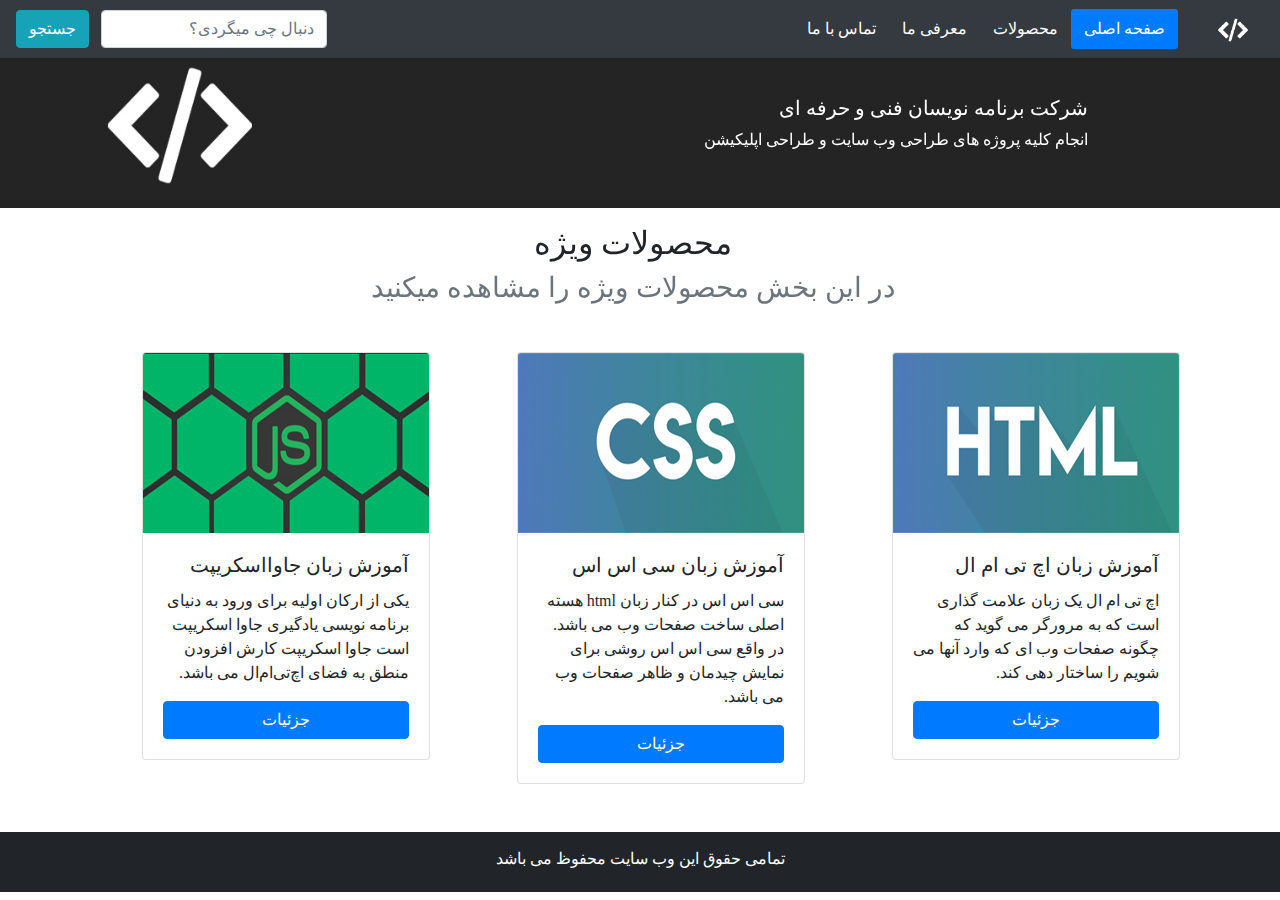
<file: project/index.html>
<!doctype html>
<html lang="en">
<head>
    <meta charset="UTF-8">
    <meta name="viewport"
          content="width=device-width, user-scalable=no, initial-scale=1.0, maximum-scale=1.0, minimum-scale=1.0">
    <meta http-equiv="X-UA-Compatible" content="ie=edge">
    <link rel="stylesheet" href="css/bootstrap.min.css">
    <link rel="stylesheet" href="css/style.css">
    <title>شرکت برنامه نویسان فنی و حرفه ای</title>
</head>
<body>
    <!-- Nav -->
    <nav class="navbar navbar-expand-sm navbar-dark bg-dark">
        <a class="navbar-brand" href="#">
            <img src="images/logo.png" width="30" height="30" alt="">
        </a>
        <button class="navbar-toggler" type="button" data-toggle="collapse" data-target="#navbarSupportedContent" aria-controls="navbarSupportedContent" aria-expanded="false" aria-label="Toggle navigation">
            <span class="navbar-toggler-icon"></span>
        </button>
        <div class="collapse navbar-collapse" id="navbarSupportedContent">
            <ul class="navbar-nav">
                <li class="nav-item active">
                    <a class="nav-link" href="index.html">صفحه اصلی</a>
                </li>
                <li class="nav-item">
                    <a class="nav-link" href="products.html">محصولات</a>
                </li>
                <li class="nav-item">
                    <a class="nav-link" href="about.html">معرفی ما</a>
                </li>
                <li class="nav-item">
                    <a class="nav-link" href="contact.html">تماس با ما</a>
                </li>
            </ul>
        </div>
        <form class="form-inline d-none d-md-block">
            <input class="form-control mr-sm-2 ml-2" type="search" placeholder="دنبال چی میگردی؟" aria-label="Search">
            <button class="btn btn-info my-2 my-sm-0" type="submit">جستجو</button>
        </form>
    </nav>
    <!-- End Nav -->

    <!-- Header -->
    <div class="bd-example">
        <div id="carouselExampleCaptions" class="carousel slide" data-ride="carousel">
            <div class="carousel-inner">
                <div class="carousel-item active">
                    <img src="images/header-bg.jpg" class="d-block w-100" height="150" alt="...">
                    <div class="carousel-caption">
                        <h5>شرکت برنامه نویسان فنی و حرفه ای</h5>
                        <p>انجام کلیه پروژه های طراحی وب سایت و طراحی اپلیکیشن</p>
                    </div>
                </div>
            </div>
        </div>
    </div>
    <!-- End Header -->

    <!-- Special Products -->
    <div class="container">
        <div class="row mr-auto">
            <div class="col-lg-12 product">
                <h2 class="section-heading text-center mt-3">
                    محصولات ویژه
                </h2>
                <h3 class="section-subheading text-muted text-center">
                    در این بخش محصولات ویژه را مشاهده میکنید
                </h3>
            </div>
            <div class="col">
                <div class="card" style="width: 18rem;">
                    <img src="images/html.png" class="card-img-top" alt="...">
                    <div class="card-body">
                        <h5 class="card-title">آموزش زبان اچ تی ام ال</h5>
                        <p class="card-text">اچ تی ام ال یک زبان علامت گذاری است که به مرورگر می گوید که چگونه صفحات وب ای که وارد آنها می شویم را ساختار دهی کند.</p>
                        <a href="#" class="btn btn-primary btn-block">جزئیات</a>
                    </div>
                </div>
            </div>
            <div class="col">
                <div class="card" style="width: 18rem;">
                    <img src="images/css.png" class="card-img-top" alt="...">
                    <div class="card-body">
                        <h5 class="card-title">آموزش زبان سی اس اس</h5>
                        <p class="card-text">سی اس اس در کنار زبان html هسته اصلی ساخت صفحات وب می باشد. در واقع سی اس اس روشی برای نمایش چیدمان و ظاهر صفحات وب می باشد.</p>
                        <a href="#" class="btn btn-primary btn-block">جزئیات</a>
                    </div>
                </div>
            </div>
            <div class="col">
                <div class="card" style="width: 18rem;">
                    <img src="images/js.png" class="card-img-top" alt="...">
                    <div class="card-body">
                        <h5 class="card-title">آموزش زبان جاوااسکریپت</h5>
                        <p class="card-text">یکی از ارکان اولیه برای ورود به دنیای برنامه نویسی یادگیری جاوا اسکریپت است جاوا اسکریپت کارش افزودن منطق به فضای اچ‌تی‌ام‌ال می باشد.</p>
                        <a href="#" class="btn btn-primary btn-block">جزئیات</a>
                    </div>
                </div>
            </div>
        </div>
    </div>
    <!-- End Special Products -->

    <!-- Footer -->
    <div class="footer container-fluid">
        <p class="text-center text-white mt-5"> تمامی حقوق این وب سایت محفوظ می باشد</p>
    </div>
    <!-- End Footer -->


<script src="js/jquery.js"></script>
<script src="js/bootstrap.min.js"></script>
</body>
</html>
</file>
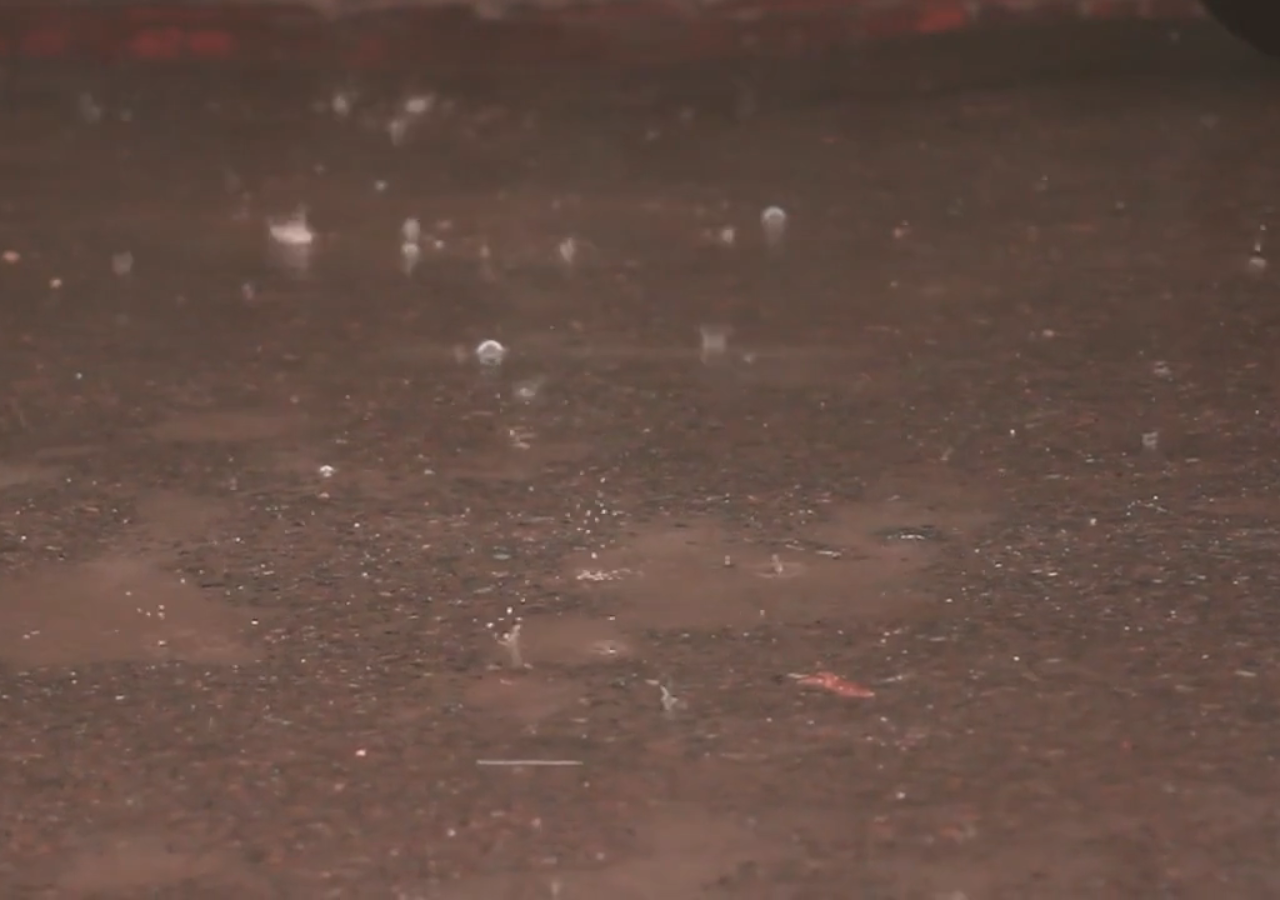
<file: project/about.html>
<!DOCTYPE html>
<html>
<head>
    <meta name="viewport" content="width=device-width, initial-scale=1">
    <link rel="stylesheet" href="css/style.css">
</head>
<body>
<video autoplay muted loop id="myVideo">
    <source src="video/rain.mp4" type="video/mp4">
    مرورگر شما html5 را پشتیبانی نمی کند.
</video>
</body>
</html>
</file>
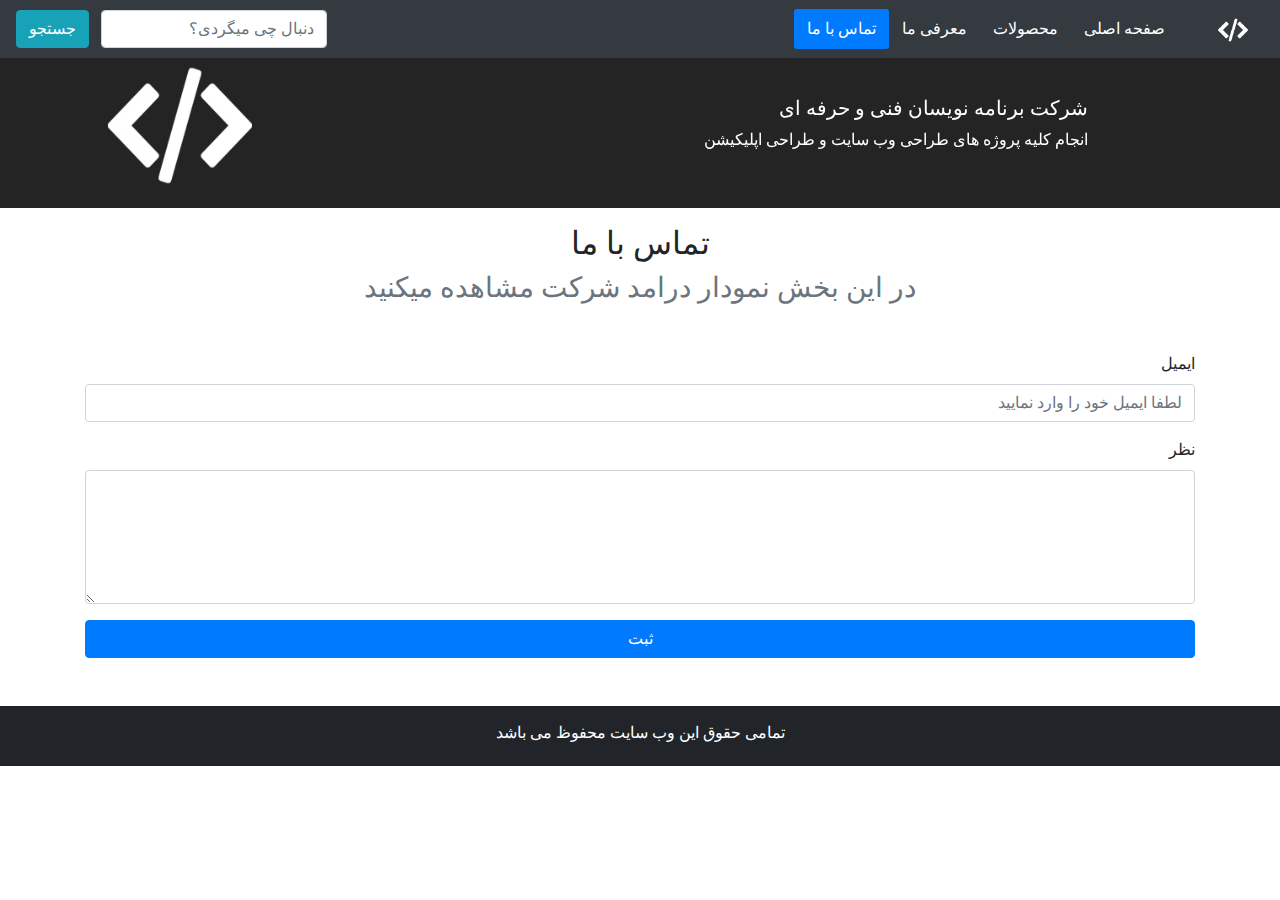
<file: project/contact.html>
<!doctype html>
<html lang="en">
<head>
    <meta charset="UTF-8">
    <meta name="viewport"
          content="width=device-width, user-scalable=no, initial-scale=1.0, maximum-scale=1.0, minimum-scale=1.0">
    <meta http-equiv="X-UA-Compatible" content="ie=edge">
    <link rel="stylesheet" href="css/bootstrap.min.css">
    <link rel="stylesheet" href="css/style.css">
    <script src="https://d3js.org/d3.v4.js"></script>
    <title>شرکت برنامه نویسان فنی و حرفه ای</title>
</head>
<body>
<!-- Nav -->
<nav class="navbar navbar-expand-sm navbar-dark bg-dark">
    <a class="navbar-brand" href="#">
        <img src="images/logo.png" width="30" height="30" alt="">
    </a>
    <button class="navbar-toggler" type="button" data-toggle="collapse" data-target="#navbarSupportedContent"
            aria-controls="navbarSupportedContent" aria-expanded="false" aria-label="Toggle navigation">
        <span class="navbar-toggler-icon"></span>
    </button>
    <div class="collapse navbar-collapse" id="navbarSupportedContent">
        <ul class="navbar-nav">
            <li class="nav-item">
                <a class="nav-link" href="index.html">صفحه اصلی</a>
            </li>
            <li class="nav-item">
                <a class="nav-link" href="products.html">محصولات</a>
            </li>
            <li class="nav-item">
                <a class="nav-link" href="about.html">معرفی ما</a>
            </li>
            <li class="nav-item active">
                <a class="nav-link" href="contact.html">تماس با ما</a>
            </li>
        </ul>
    </div>
    <form class="form-inline d-none d-md-block">
        <input class="form-control mr-sm-2 ml-2" type="search" placeholder="دنبال چی میگردی؟" aria-label="Search">
        <button class="btn btn-info my-2 my-sm-0" type="submit">جستجو</button>
    </form>
</nav>
<!-- End Nav -->

<!-- Header -->
<div class="bd-example">
    <div id="carouselExampleCaptions" class="carousel slide" data-ride="carousel">
        <div class="carousel-inner">
            <div class="carousel-item active">
                <img src="images/header-bg.jpg" class="d-block w-100" height="150" alt="...">
                <div class="carousel-caption">
                    <h5>شرکت برنامه نویسان فنی و حرفه ای</h5>
                    <p>انجام کلیه پروژه های طراحی وب سایت و طراحی اپلیکیشن</p>
                </div>
            </div>
        </div>
    </div>
</div>
<!-- End Header -->

<!-- Annual Income -->
<div class="col-lg-12 product">
    <h2 class="section-heading text-center mt-3">
        تماس با ما
    </h2>
    <h3 class="section-subheading text-muted text-center">
        در این بخش نمودار درامد شرکت مشاهده میکنید
    </h3>
</div>
<div class="text-center mt-4" id="my_dataviz"></div>
<!-- End Annual Income -->


<div class="container mt-5">
    <form>
        <div class="form-group">
            <label for="exampleInputEmail1">ایمیل</label>
            <input type="email" class="form-control" id="exampleInputEmail1" aria-describedby="emailHelp" placeholder="لطفا ایمیل خود را وارد نمایید">
        </div>
        <div class="form-group">
            <label for="exampleFormControlTextarea1">نظر</label>
            <textarea class="form-control" id="exampleFormControlTextarea1" rows="5"></textarea>
        </div>
        <button type="submit" class="btn btn-primary btn-block">ثبت</button>
    </form>
</div>


<!-- Footer -->
<div class="footer container-fluid">
    <p class="text-center text-white mt-5"> تمامی حقوق این وب سایت محفوظ می باشد</p>
</div>
<!-- End Footer -->


<script src="js/jquery.js"></script>
<script src="js/bootstrap.min.js"></script>
<script>
    // set the dimensions and margins of the graph
    var margin = {top: 10, right: 30, bottom: 30, left: 60},
        width = 460 - margin.left - margin.right,
        height = 400 - margin.top - margin.bottom;
    // append the svg object to the body of the page
    var svg = d3.select("#my_dataviz")
        .append("svg")
        .attr("width", width + margin.left + margin.right)
        .attr("height", height + margin.top + margin.bottom)
        .append("g")
        .attr("transform",
            "translate(" + margin.left + "," + margin.top + ")");
    //Read the data
    d3.csv("https://raw.githubusercontent.com/holtzy/D3-graph-gallery/master/DATA/connectedscatter.csv",
        // When reading the csv, I must format variables:
        function (d) {
            return {date: d3.timeParse("%Y-%m-%d")(d.date), value: d.value}
        },
        // Now I can use this dataset:
        function (data) {
            // Add X axis --> it is a date format
            var x = d3.scaleTime()
                .domain(d3.extent(data, function (d) {
                    return d.date;
                }))
                .range([0, width]);
            svg.append("g")
                .attr("transform", "translate(0," + height + ")")
                .call(d3.axisBottom(x));
            // Add Y axis
            var y = d3.scaleLinear()
                .domain([8000, 9200])
                .range([height, 0]);
            svg.append("g")
                .call(d3.axisLeft(y));
            // Add the line
            svg.append("path")
                .datum(data)
                .attr("fill", "none")
                .attr("stroke", "#69b3a2")
                .attr("stroke-width", 1.5)
                .attr("d", d3.line()
                    .x(function (d) {
                        return x(d.date)
                    })
                    .y(function (d) {
                        return y(d.value)
                    })
                )
            // Add the points
            svg
                .append("g")
                .selectAll("dot")
                .data(data)
                .enter()
                .append("circle")
                .attr("cx", function (d) {
                    return x(d.date)
                })
                .attr("cy", function (d) {
                    return y(d.value)
                })
                .attr("r", 5)
                .attr("fill", "#69b3a2")
        })
</script>
</body>
</html>
</file>
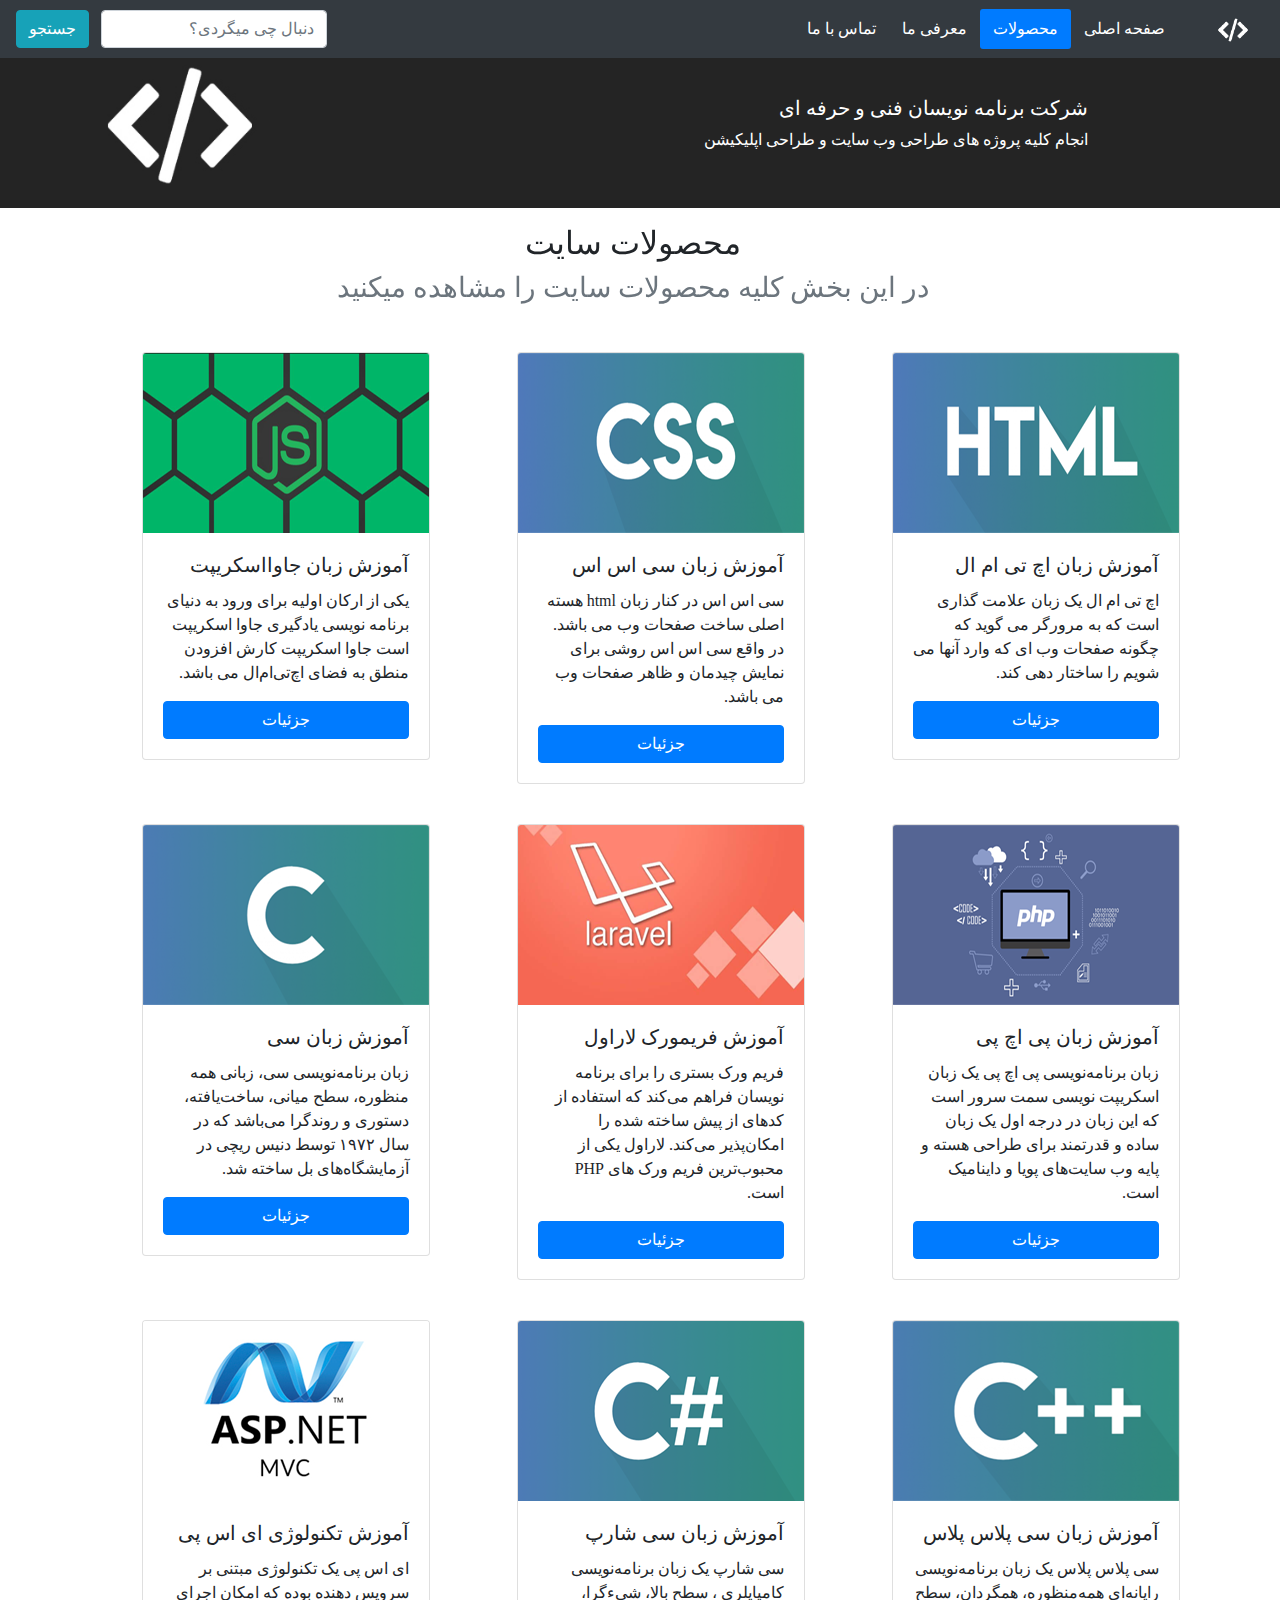
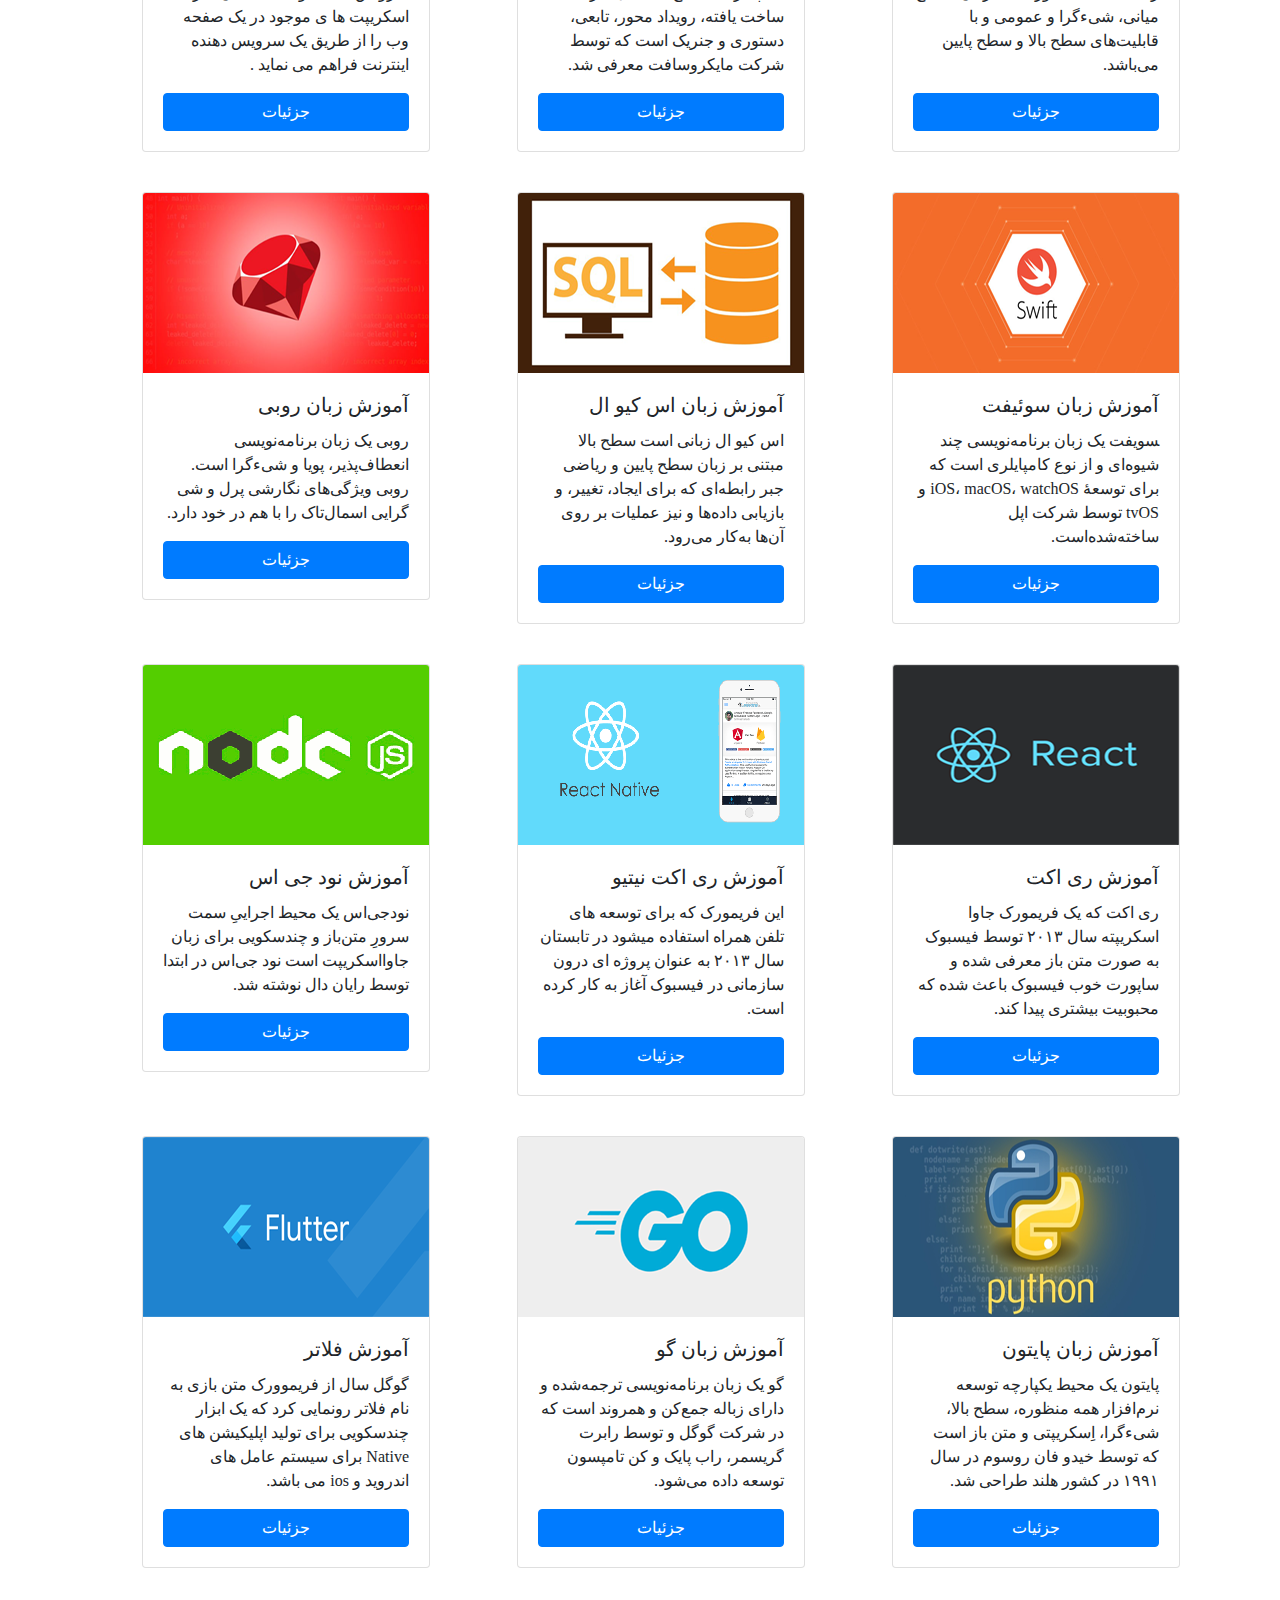
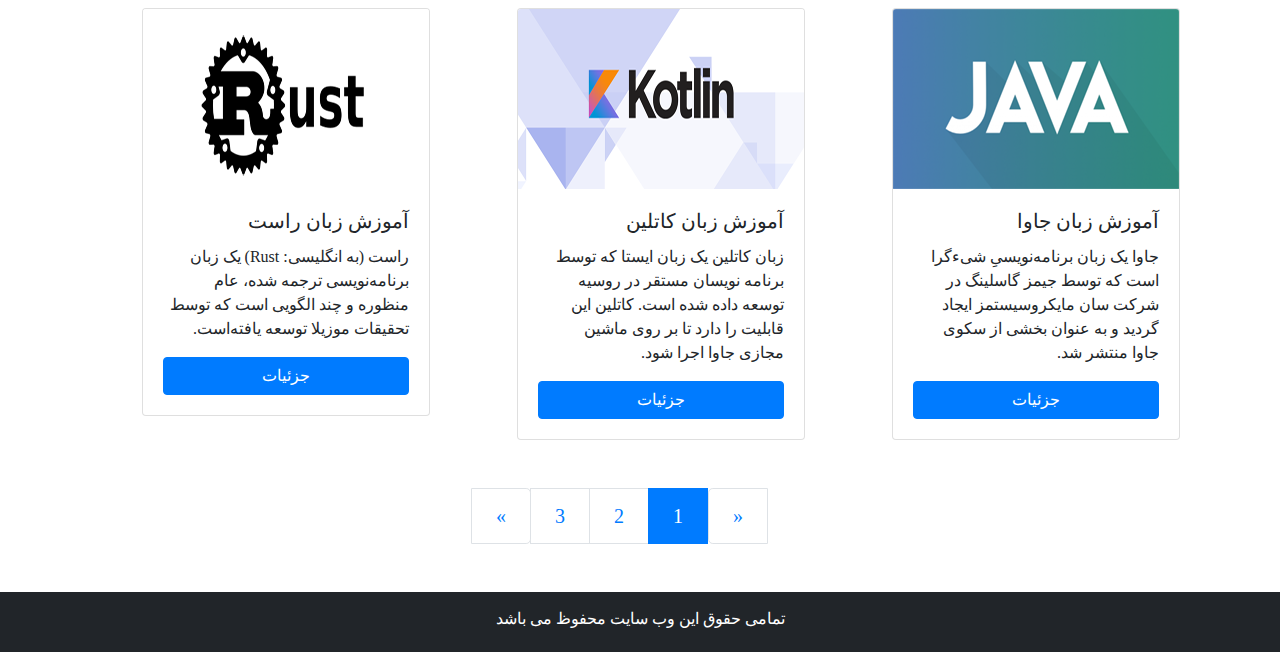
<file: project/products.html>
<!doctype html>
<html lang="en">
<head>
    <meta charset="UTF-8">
    <meta name="viewport"
          content="width=device-width, user-scalable=no, initial-scale=1.0, maximum-scale=1.0, minimum-scale=1.0">
    <meta http-equiv="X-UA-Compatible" content="ie=edge">
    <link rel="stylesheet" href="css/bootstrap.min.css">
    <link rel="stylesheet" href="css/style.css">
    <title>شرکت برنامه نویسان فنی و حرفه ای</title>
</head>
<body>
<!-- Nav -->
<nav class="navbar navbar-expand-sm navbar-dark bg-dark">
    <a class="navbar-brand" href="#">
        <img src="images/logo.png" width="30" height="30" alt="">
    </a>
    <button class="navbar-toggler" type="button" data-toggle="collapse" data-target="#navbarSupportedContent"
            aria-controls="navbarSupportedContent" aria-expanded="false" aria-label="Toggle navigation">
        <span class="navbar-toggler-icon"></span>
    </button>
    <div class="collapse navbar-collapse" id="navbarSupportedContent">
        <ul class="navbar-nav">
            <li class="nav-item">
                <a class="nav-link" href="index.html">صفحه اصلی</a>
            </li>
            <li class="nav-item active">
                <a class="nav-link" href="products.html">محصولات</a>
            </li>
            <li class="nav-item">
                <a class="nav-link" href="about.html">معرفی ما</a>
            </li>
            <li class="nav-item">
                <a class="nav-link" href="contact.html">تماس با ما</a>
            </li>
        </ul>
    </div>
    <form class="form-inline d-none d-md-block">
        <input class="form-control mr-sm-2 ml-2" type="search" placeholder="دنبال چی میگردی؟" aria-label="Search">
        <button class="btn btn-info my-2 my-sm-0" type="submit">جستجو</button>
    </form>
</nav>
<!-- End Nav -->

<!-- Header -->
<div class="bd-example">
    <div id="carouselExampleCaptions" class="carousel slide" data-ride="carousel">
        <div class="carousel-inner">
            <div class="carousel-item active">
                <img src="images/header-bg.jpg" class="d-block w-100" height="150" alt="...">
                <div class="carousel-caption">
                    <h5>شرکت برنامه نویسان فنی و حرفه ای</h5>
                    <p>انجام کلیه پروژه های طراحی وب سایت و طراحی اپلیکیشن</p>
                </div>
            </div>
        </div>
    </div>
</div>
<!-- End Header -->

<!-- Products -->
<div class="container">
    <div class="row mr-auto">
        <div class="col-lg-12 product">
            <h2 class="section-heading text-center mt-3">
                محصولات سایت
            </h2>
            <h3 class="section-subheading text-muted text-center">
                در این بخش کلیه محصولات سایت را مشاهده میکنید
            </h3>
        </div>
        <div class="col">
            <div class="card" style="width: 18rem;">
                <img src="images/html.png" class="card-img-top" alt="...">
                <div class="card-body">
                    <h5 class="card-title">آموزش زبان اچ تی ام ال</h5>
                    <p class="card-text">اچ تی ام ال یک زبان علامت گذاری است که به مرورگر می گوید که چگونه صفحات وب ای
                        که وارد آنها می شویم را ساختار دهی کند.</p>
                    <a href="#" class="btn btn-primary btn-block">جزئیات</a>
                </div>
            </div>
        </div>
        <div class="col">
            <div class="card" style="width: 18rem;">
                <img src="images/css.png" class="card-img-top" alt="...">
                <div class="card-body">
                    <h5 class="card-title">آموزش زبان سی اس اس</h5>
                    <p class="card-text">سی اس اس در کنار زبان html هسته اصلی ساخت صفحات وب می باشد. در واقع سی اس اس
                        روشی برای نمایش چیدمان و ظاهر صفحات وب می باشد.</p>
                    <a href="#" class="btn btn-primary btn-block">جزئیات</a>
                </div>
            </div>
        </div>
        <div class="col">
            <div class="card" style="width: 18rem;">
                <img src="images/js.png" class="card-img-top" alt="...">
                <div class="card-body">
                    <h5 class="card-title">آموزش زبان جاوااسکریپت</h5>
                    <p class="card-text">یکی از ارکان اولیه برای ورود به دنیای برنامه نویسی یادگیری جاوا اسکریپت است
                        جاوا اسکریپت کارش افزودن منطق به فضای اچ‌تی‌ام‌ال می باشد.</p>
                    <a href="#" class="btn btn-primary btn-block">جزئیات</a>
                </div>
            </div>
        </div>
        <div class="col">
            <div class="card" style="width: 18rem;">
                <img src="images/php.png" class="card-img-top" alt="...">
                <div class="card-body">
                    <h5 class="card-title">آموزش زبان پی اچ پی</h5>
                    <p class="card-text">زبان برنامه‌نویسی پی اچ پی یک زبان اسکریپت نویسی سمت سرور است که
                        این زبان در درجه اول یک زبان ساده و قدرتمند برای طراحی هسته و پایه وب سایت‌های پویا و داینامیک است.</p>
                    <a href="#" class="btn btn-primary btn-block">جزئیات</a>
                </div>
            </div>
        </div>
        <div class="col">
            <div class="card" style="width: 18rem;">
                <img src="images/laravel.png" class="card-img-top" alt="...">
                <div class="card-body">
                    <h5 class="card-title">آموزش فریمورک لاراول</h5>
                    <p class="card-text">
                        فریم ورک بستری را برای برنامه نویسان فراهم می‌کند که استفاده از کدهای از پیش ساخته شده را امکان‌پذیر می‌کند. لاراول یکی از محبوب‌ترین فریم ورک های PHP است.
                    </p>
                    <a href="#" class="btn btn-primary btn-block">جزئیات</a>
                </div>
            </div>
        </div>
        <div class="col">
            <div class="card" style="width: 18rem;">
                <img src="images/c.png" class="card-img-top" alt="...">
                <div class="card-body">
                    <h5 class="card-title">آموزش زبان سی</h5>
                    <p class="card-text">
                        زبان برنامه‌نویسی سی، زبانی همه منظوره، سطح میانی، ساخت‌یافته، دستوری و روندگرا می‌باشد که در سال ۱۹۷۲ توسط دنیس ریچی در آزمایشگاه‌های بل ساخته شد.
                    </p>
                    <a href="#" class="btn btn-primary btn-block">جزئیات</a>
                </div>
            </div>
        </div>
        <div class="col">
            <div class="card" style="width: 18rem;">
                <img src="images/cplus.png" class="card-img-top" alt="...">
                <div class="card-body">
                    <h5 class="card-title">آموزش زبان سی پلاس پلاس</h5>
                    <p class="card-text">
                        سی پلاس ‌پلاس یک زبان برنامه‌نویسی رایانه‌ای همه‌منظوره، همگردان، سطح میانی، شیءگرا و عمومی و با قابلیت‌های سطح بالا و سطح پایین می‌باشد.
                    </p>
                    <a href="#" class="btn btn-primary btn-block">جزئیات</a>
                </div>
            </div>
        </div>
        <div class="col">
            <div class="card" style="width: 18rem;">
                <img src="images/csharp.png" class="card-img-top" alt="...">
                <div class="card-body">
                    <h5 class="card-title">آموزش زبان سی شارپ</h5>
                    <p class="card-text">
                        سی شارپ یک زبان برنامه‌نویسی کامپایلری ، سطح بالا، شیءگرا، ساخت یافته، رویداد محور، تابعی، دستوری و جنریک است که توسط شرکت مایکروسافت معرفی شد.
                    </p>
                    <a href="#" class="btn btn-primary btn-block">جزئیات</a>
                </div>
            </div>
        </div>
        <div class="col">
            <div class="card" style="width: 18rem;">
                <img src="images/asp.png" class="card-img-top" alt="...">
                <div class="card-body">
                    <h5 class="card-title">آموزش تکنولوژی ای اس پی</h5>
                    <p class="card-text">
                        ای اس پی یک تکنولوژی مبتنی بر سرویس دهنده بوده که امکان اجرای اسکریپت ها ی موجود در یک صفحه وب را از طریق یک سرویس دهنده اینترنت فراهم می نماید .
                    </p>
                    <a href="#" class="btn btn-primary btn-block">جزئیات</a>
                </div>
            </div>
        </div>
        <div class="col">
            <div class="card" style="width: 18rem;">
                <img src="images/swift.png" class="card-img-top" alt="...">
                <div class="card-body">
                    <h5 class="card-title">آموزش زبان سوئیفت</h5>
                    <p class="card-text">
                        ‍‍‍‍‍‍سویفت یک زبان برنامه‌نویسی چند شیوه‌ای و از نوع کامپایلری است که برای توسعهٔ iOS، macOS، watchOS و tvOS توسط شرکت اپل ساخته‌شده‌است.
                    </p>
                    <a href="#" class="btn btn-primary btn-block">جزئیات</a>
                </div>
            </div>
        </div>
        <div class="col">
            <div class="card" style="width: 18rem;">
                <img src="images/sql.png" class="card-img-top" alt="...">
                <div class="card-body">
                    <h5 class="card-title">آموزش زبان اس کیو ال</h5>
                    <p class="card-text">
                        اس کیو ال زبانی است سطح بالا مبتنی بر زبان سطح پایین و ریاضی جبر رابطه‌ای که برای ایجاد، تغییر، و بازیابی داده‌ها و نیز عملیات بر روی آن‌ها به‌کار می‌رود.
                    </p>
                    <a href="#" class="btn btn-primary btn-block">جزئیات</a>
                </div>
            </div>
        </div>
        <div class="col">
            <div class="card" style="width: 18rem;">
                <img src="images/ruby.png" class="card-img-top" alt="...">
                <div class="card-body">
                    <h5 class="card-title">آموزش زبان روبی</h5>
                    <p class="card-text">
                        روبی یک زبان برنامه‌نویسی انعطاف‌پذیر، پویا و شیءگرا است. روبی ویژگی‌های نگارشی پرل و شی گرایی اسمال‌تاک را با هم در خود دارد.
                    </p>
                    <a href="#" class="btn btn-primary btn-block">جزئیات</a>
                </div>
            </div>
        </div>
        <div class="col">
            <div class="card" style="width: 18rem;">
                <img src="images/react.png" class="card-img-top" alt="...">
                <div class="card-body">
                    <h5 class="card-title">آموزش ری اکت</h5>
                    <p class="card-text">
                        ری اکت که یک فریمورک جاوا اسکریپته سال ۲۰۱۳ توسط فیسبوک به صورت متن باز معرفی شده و ساپورت خوب فیسبوک باعث شده که محبوبیت بیشتری پیدا کند.
                    </p>
                    <a href="#" class="btn btn-primary btn-block">جزئیات</a>
                </div>
            </div>
        </div>
        <div class="col">
            <div class="card" style="width: 18rem;">
                <img src="images/reactnative.png" class="card-img-top" alt="...">
                <div class="card-body">
                    <h5 class="card-title">آموزش ری اکت نیتیو</h5>
                    <p class="card-text">
                        این فریمورک که برای توسعه های تلفن همراه استفاده میشود در تابستان سال ۲۰۱۳ به عنوان پروژه ای درون سازمانی در فیسبوک آغاز به کار کرده است.
                    </p>
                    <a href="#" class="btn btn-primary btn-block">جزئیات</a>
                </div>
            </div>
        </div>
        <div class="col">
            <div class="card" style="width: 18rem;">
                <img src="images/nodejs.png" class="card-img-top" alt="...">
                <div class="card-body">
                    <h5 class="card-title">آموزش نود جی اس</h5>
                    <p class="card-text">
                        نودجی‌اس یک محیط اجراییِ سمت سرورِ متن‌باز و چندسکویی برای زبان جاوااسکریپت است نود جی‌اس در ابتدا توسط رایان دال نوشته شد.
                    </p>
                    <a href="#" class="btn btn-primary btn-block">جزئیات</a>
                </div>
            </div>
        </div>
        <div class="col">
            <div class="card" style="width: 18rem;">
                <img src="images/python.png" class="card-img-top" alt="...">
                <div class="card-body">
                    <h5 class="card-title">آموزش زبان پایتون</h5>
                    <p class="card-text">
                        پایتون یک محیط یکپارچه توسعه نرم‌افزار همه منظوره، سطح بالا، شیءگرا، اِسکریپتی و متن باز است که توسط خیدو فان روسوم در سال ۱۹۹۱ در کشور هلند طراحی شد.
                    </p>
                    <a href="#" class="btn btn-primary btn-block">جزئیات</a>
                </div>
            </div>
        </div>
        <div class="col">
            <div class="card" style="width: 18rem;">
                <img src="images/go.png" class="card-img-top" alt="...">
                <div class="card-body">
                    <h5 class="card-title">آموزش زبان گو</h5>
                    <p class="card-text">
                        گو یک زبان برنامه‌نویسی ترجمه‌شده و دارای زباله جمع‌کن و همروند است که در شرکت گوگل و توسط رابرت گریسمر، راب پایک و کن تامپسون توسعه داده می‌شود.
                    </p>
                    <a href="#" class="btn btn-primary btn-block">جزئیات</a>
                </div>
            </div>
        </div>
        <div class="col">
            <div class="card" style="width: 18rem;">
                <img src="images/flutter.png" class="card-img-top" alt="...">
                <div class="card-body">
                    <h5 class="card-title">آموزش فلاتر</h5>
                    <p class="card-text">
                        گوگل سال از فریموورک متن بازی به نام فلاتر رونمایی کرد که یک ابزار چندسکویی برای تولید اپلیکیشن های Native برای سیستم عامل های اندروید و ios می باشد.
                    </p>
                    <a href="#" class="btn btn-primary btn-block">جزئیات</a>
                </div>
            </div>
        </div>
        <div class="col">
            <div class="card" style="width: 18rem;">
                <img src="images/java.png" class="card-img-top" alt="...">
                <div class="card-body">
                    <h5 class="card-title">آموزش زبان جاوا</h5>
                    <p class="card-text">
                        جاوا یک زبان برنامه‌نویسیِ شیءگرا است که توسط جیمز گاسلینگ در شرکت سان مایکروسیستمز ایجاد گردید و به عنوان بخشی از سکوی جاوا منتشر شد.
                    </p>
                    <a href="#" class="btn btn-primary btn-block">جزئیات</a>
                </div>
            </div>
        </div>
        <div class="col">
            <div class="card" style="width: 18rem;">
                <img src="images/kotlin.png" class="card-img-top" alt="...">
                <div class="card-body">
                    <h5 class="card-title">آموزش زبان کاتلین</h5>
                    <p class="card-text">
                        زبان کاتلین یک زبان ایستا که توسط برنامه نویسان مستقر در روسیه توسعه داده شده است. کاتلین این قابلیت را دارد تا بر روی ماشین مجازی جاوا اجرا شود.
                    </p>
                    <a href="#" class="btn btn-primary btn-block">جزئیات</a>
                </div>
            </div>
        </div>
        <div class="col">
            <div class="card" style="width: 18rem;">
                <img src="images/rust.png" class="card-img-top" alt="...">
                <div class="card-body">
                    <h5 class="card-title">آموزش زبان راست</h5>
                    <p class="card-text">
                        راست (به انگلیسی: Rust) یک زبان برنامه‌نویسی ترجمه شده، عام منظوره و چند الگویی است که توسط تحقیقات موزیلا توسعه یافته‌است.
                    </p>
                    <a href="#" class="btn btn-primary btn-block">جزئیات</a>
                </div>
            </div>
        </div>
    </div>
    <nav aria-label="Page navigation example">
        <ul class="pagination pagination-lg justify-content-center mt-5">
            <li class="page-item">
                <a class="page-link" href="#" aria-label="Previous">
                    <span aria-hidden="true">&laquo;</span>
                </a>
            </li>
            <li class="page-item active"><a class="page-link" href="#">1</a></li>
            <li class="page-item"><a class="page-link" href="#">2</a></li>
            <li class="page-item"><a class="page-link" href="#">3</a></li>
            <li class="page-item">
                <a class="page-link" href="#" aria-label="Next">
                    <span aria-hidden="true">&raquo;</span>
                </a>
            </li>
        </ul>
    </nav>
</div>
<!-- End Products -->

<!-- Footer -->
<div class="footer container-fluid">
    <p class="text-center text-white mt-5"> تمامی حقوق این وب سایت محفوظ می باشد</p>
</div>
<!-- End Footer -->


<script src="js/jquery.js"></script>
<script src="js/bootstrap.min.js"></script>
</body>
</html>
</file>
<file: project/css/style.css>
*{
    text-align: right;
    direction: rtl;
    font-family: "Web Yekan";
}
.nav-link{
    color: white !important;
    margin-right: 5px;
    margin-left: 5px;
}
.active{
    background-color: #007bff;
    border-radius: 3px;
}
.nav-link:hover{
    background-color: #007bff;
    border-radius: 3px;
}
.card{
    margin-top: 40px;
}
.footer {
    position: relative;
    background-color: #212529;
    bottom: 0;
    height: 60px;
}
.footer p{
    padding-top: 15px;
}
#myVideo {
    position: fixed;
    right: 0;
    bottom: 0;
    min-width: 100%;
    min-height: 100%;
}
</file>
